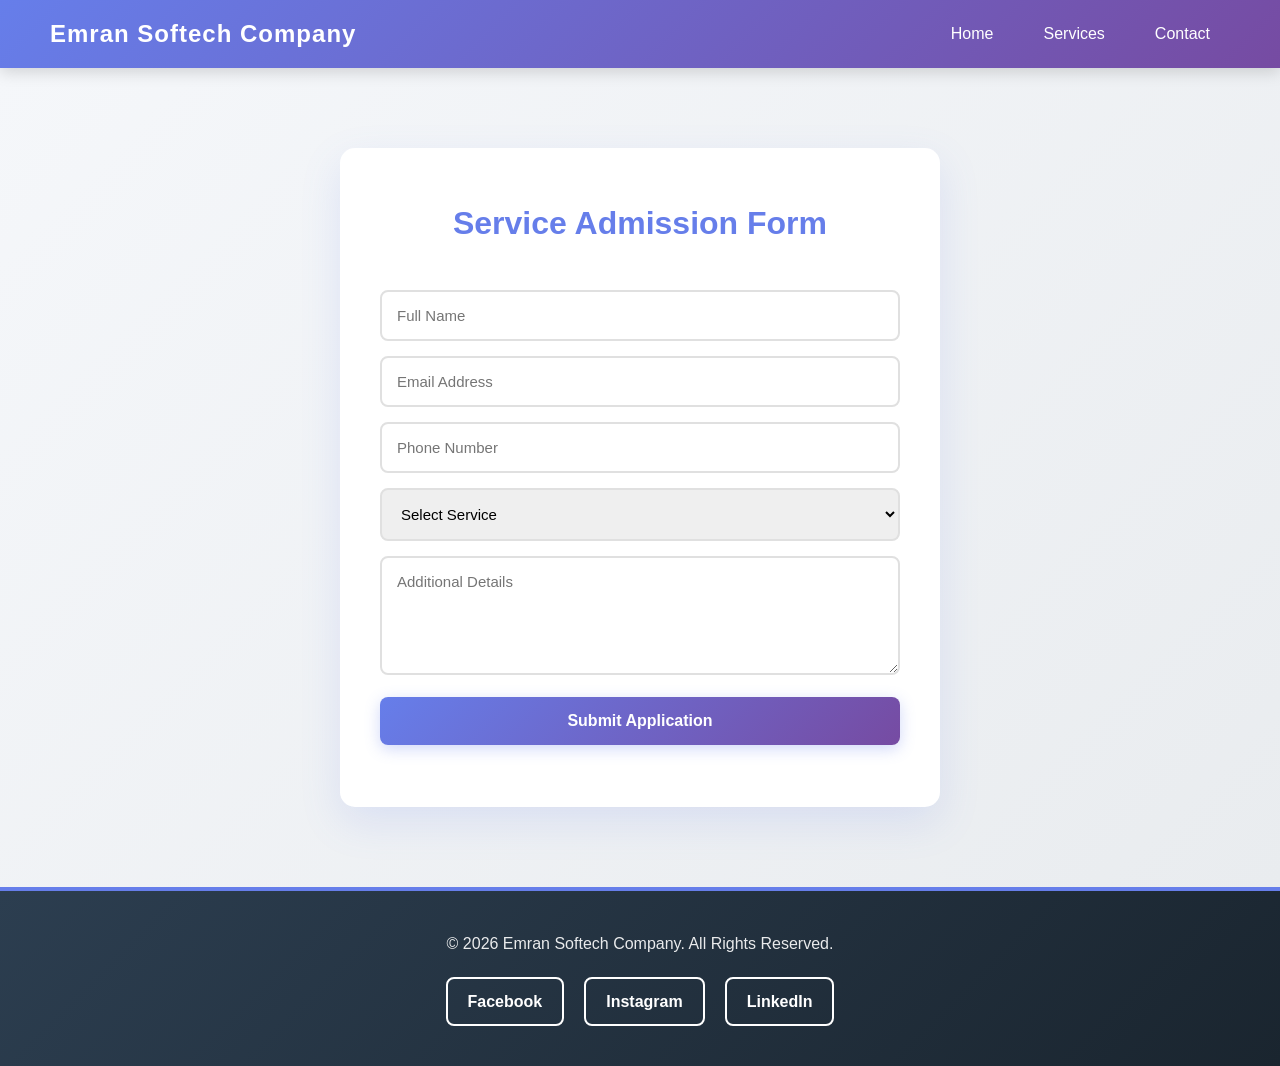
<file: admission.html>
<!doctype html>
<html lang="en">
<head>
  <meta charset="UTF-8">
  <meta name="viewport" content="width=device-width, initial-scale=1.0">
  <title>Admission Form | BMW Motors</title>
  <link rel="stylesheet" href="style.css">
</head>

<body>

<nav>
  <div class="logo">
    <h3>Emran Softech Company</h3>
  </div>
  <ul>
    <li><a href="index.html">Home</a></li>
    <li><a href="index.html#services">Services</a></li>
    <li><a href="index.html#contact">Contact</a></li>
  </ul>
</nav>

<section class="admission-section">
  <div class="admission-container">
    <h2>Service Admission Form</h2>

    <form class="admission-form">
      <input type="text" placeholder="Full Name" required>
      <input type="email" placeholder="Email Address" required>
      <input type="tel" placeholder="Phone Number" required>

      <select required>
        <option value="">Select Service</option>
        <option>Digital Marketing</option>
        <option>Web Development</option>
        <option>Graphic Design</option>
      </select>

      <textarea rows="5" placeholder="Additional Details"></textarea>

      <button type="submit">Submit Application</button>
    </form>
  </div>
</section>

<footer class="footer">
  <p>© 2026 Emran Softech Company. All Rights Reserved.</p>
  <div class="social-links">
    <a href="#">Facebook</a>
    <a href="#">Instagram</a>
    <a href="#">LinkedIn</a>
  </div>
</footer>

</body>
</html>
</file>
<file: style.css>
*{
  margin:0;
  padding:0;
  box-sizing:border-box;
  font-family: 'Segoe UI', Tahoma, Geneva, Verdana, sans-serif;
}

html {
  scroll-behavior: smooth;
}

body {
  line-height: 1.6;
  color: #333;
}

/* NAV */
nav{
  background: linear-gradient(135deg, #667eea 0%, #764ba2 100%);
  color:white;
  display:flex;
  justify-content:space-between;
  align-items: center;
  padding: 15px 50px;
  box-shadow: 0 4px 15px rgba(0, 0, 0, 0.15);
  position: sticky;
  top: 0;
  z-index: 100;
}

nav .logo h3 {
  font-size: 24px;
  font-weight: 700;
  letter-spacing: 1px;
  animation: slideInLeft 0.6s ease;
}

nav ul{
  display:flex;
  gap: 10px;
}

nav li{
  list-style:none;
}

nav a{
  color:white;
  padding: 12px 20px;
  text-decoration:none;
  font-weight: 500;
  transition: all 0.3s ease;
  border-radius: 5px;
  position: relative;
}

nav a::after {
  content: '';
  position: absolute;
  bottom: 0;
  left: 50%;
  width: 0;
  height: 2px;
  background: #fff;
  transition: all 0.3s ease;
  transform: translateX(-50%);
}

nav a:hover {
  background: rgba(255, 255, 255, 0.2);
  transform: translateY(-3px);
}

nav a:hover::after {
  width: 80%;
}

/* BANNER */
.banner{
  background: linear-gradient(135deg, #667eea 0%, #764ba2 50%, #f093fb 100%);
  height: 550px;
  display:flex;
  flex-direction:column;
  justify-content:center;
  align-items:center;
  padding: 60px 40px;
  text-align:center;
  color: white;
  position: relative;
  overflow: hidden;
}

.banner::before {
  content: '';
  position: absolute;
  top: 0;
  left: 0;
  width: 100%;
  height: 100%;
  background: radial-gradient(circle at 20% 50%, rgba(255, 255, 255, 0.1) 0%, transparent 50%),
              radial-gradient(circle at 80% 80%, rgba(255, 255, 255, 0.1) 0%, transparent 50%);
  pointer-events: none;
}

.banner h1 {
  font-size: 52px;
  margin-bottom: 20px;
  font-weight: 800;
  animation: slideInDown 0.8s ease;
  position: relative;
  z-index: 1;
  letter-spacing: -1px;
}

.banner p {
  font-size: 18px;
  max-width: 700px;
  line-height: 1.8;
  animation: slideInUp 0.8s ease 0.2s both;
  position: relative;
  z-index: 1;
  font-weight: 300;
}

@keyframes slideInDown {
  from {
    opacity: 0;
    transform: translateY(-30px);
  }
  to {
    opacity: 1;
    transform: translateY(0);
  }
}

@keyframes slideInUp {
  from {
    opacity: 0;
    transform: translateY(30px);
  }
  to {
    opacity: 1;
    transform: translateY(0);
  }
}

@keyframes slideInLeft {
  from {
    opacity: 0;
    transform: translateX(-30px);
  }
  to {
    opacity: 1;
    transform: translateX(0);
  }
}

/* SERVICES */
.service-section{
  background: linear-gradient(135deg, #f5f7fa 0%, #e9ecef 100%);
  padding: 80px 20px;
}

.services{
  max-width:1200px;
  margin:auto;
  padding: 40px 20px;
}

.services h2 {
  font-size: 42px;
  text-align: center;
  margin-bottom: 50px;
  color: #667eea;
  font-weight: 700;
  position: relative;
  padding-bottom: 20px;
}

.services h2::after {
  content: '';
  position: absolute;
  bottom: 0;
  left: 50%;
  width: 80px;
  height: 4px;
  background: linear-gradient(90deg, #667eea, #764ba2);
  transform: translateX(-50%);
  border-radius: 2px;
}

.card-container{
  display:flex;
  gap: 30px;
  flex-wrap: wrap;
}

.card{
  background: white;
  padding: 0;
  border-radius: 15px;
  width: calc(33.333% - 20px);
  box-shadow: 0 8px 25px rgba(0, 0, 0, 0.08);
  transition: all 0.4s cubic-bezier(0.175, 0.885, 0.32, 1.275);
  overflow: hidden;
  position: relative;
}

.card::before {
  content: '';
  position: absolute;
  top: 0;
  left: 0;
  width: 100%;
  height: 4px;
  background: linear-gradient(90deg, #667eea, #764ba2, #f093fb);
  transform: scaleX(0);
  transform-origin: left;
  transition: transform 0.4s ease;
}

.card:hover {
  transform: translateY(-15px);
  box-shadow: 0 15px 40px rgba(102, 126, 234, 0.2);
}

.card:hover::before {
  transform: scaleX(1);
}

.card img {
  width: 100%;
  height: 220px;
  object-fit: cover;
  transition: transform 0.4s ease;
}

.card:hover img {
  transform: scale(1.08);
}

.card h3 {
  font-size: 24px;
  color: #333;
  margin: 25px 20px 15px;
  font-weight: 700;
}

.card p {
  color: #666;
  margin: 0 20px 25px;
  font-size: 15px;
  line-height: 1.7;
}

.btn {
  text-align: center;
  margin: 0 20px 20px;
  padding-bottom: 20px;
}

.btn a {
  background: linear-gradient(135deg, #667eea 0%, #764ba2 100%);
  color: white;
  padding: 13px 30px;
  text-decoration: none;
  border-radius: 8px;
  display: inline-block;
  transition: all 0.3s ease;
  font-weight: 600;
  box-shadow: 0 4px 15px rgba(102, 126, 234, 0.3);
  border: 2px solid transparent;
}

.btn a:hover {
  transform: translateY(-3px);
  box-shadow: 0 8px 25px rgba(102, 126, 234, 0.5);
  background: linear-gradient(135deg, #764ba2 0%, #667eea 100%);
}

.btn a:active {
  transform: translateY(-1px);
}

/* ABOUT */
.about-section{
  background: white;
  padding: 80px 20px;
}

.about-container{
  max-width:1100px;
  margin:auto;
  text-align:center;
}

.about-container h2 {
  font-size: 42px;
  color: #667eea;
  margin-bottom: 30px;
  font-weight: 700;
  position: relative;
  padding-bottom: 20px;
}

.about-container h2::after {
  content: '';
  position: absolute;
  bottom: 0;
  left: 50%;
  width: 80px;
  height: 4px;
  background: linear-gradient(90deg, #667eea, #764ba2);
  transform: translateX(-50%);
  border-radius: 2px;
}

.about-container > p {
  font-size: 17px;
  color: #555;
  max-width: 800px;
  margin: 0 auto 40px;
  line-height: 1.8;
}

.about-container h3 {
  font-size: 28px;
  color: #333;
  margin-bottom: 20px;
  font-weight: 700;
}

.about-list{
  list-style:none;
  display:flex;
  justify-content:center;
  gap: 30px;
  flex-wrap: wrap;
  margin-top: 40px;
}

.about-list li {
  background: linear-gradient(135deg, #667eea 0%, #764ba2 100%);
  color: white;
  padding: 25px 30px;
  border-radius: 12px;
  flex: 1;
  min-width: 200px;
  max-width: 250px;
  font-weight: 600;
  transition: all 0.3s ease;
  box-shadow: 0 4px 15px rgba(102, 126, 234, 0.2);
}

.about-list li:hover {
  transform: translateY(-8px);
  box-shadow: 0 12px 30px rgba(102, 126, 234, 0.4);
}

/* CONTACT */
.contact-section{
  background: linear-gradient(135deg, #667eea 0%, #764ba2 100%);
  padding: 80px 20px;
  color: white;
}

.contact-container{
  max-width:1100px;
  margin:auto;
}

.contact-container h2 {
  font-size: 42px;
  text-align: center;
  margin-bottom: 15px;
  font-weight: 700;
}

.contact-container > p {
  text-align: center;
  font-size: 18px;
  margin-bottom: 50px;
  opacity: 0.95;
}

.contact-flex{
  display:flex;
  gap: 50px;
  margin-top: 30px;
}

.contact-info,
.contact-form{
  width:50%;
}

.contact-info h3,
.contact-form h3 {
  font-size: 24px;
  margin-bottom: 25px;
  font-weight: 700;
}

.contact-info p {
  margin-bottom: 20px;
  font-size: 16px;
  line-height: 1.8;
}

.contact-info strong {
  display: inline-block;
  min-width: 90px;
}

.contact-form input,
.contact-form textarea{
  width:100%;
  padding: 15px;
  margin-bottom: 15px;
  border: none;
  border-radius: 8px;
  font-size: 15px;
  font-family: inherit;
  background: rgba(255, 255, 255, 0.95);
  transition: all 0.3s ease;
}

.contact-form input:focus,
.contact-form textarea:focus{
  outline: none;
  background: white;
  box-shadow: 0 0 0 3px rgba(255, 255, 255, 0.3);
  transform: translateY(-3px);
}

.contact-form button{
  width: 100%;
  padding: 15px;
  margin-bottom: 10px;
  border: 2px solid white;
  border-radius: 8px;
  background: rgba(255, 255, 255, 0.95);
  color: #667eea;
  font-weight: 700;
  font-size: 16px;
  cursor: pointer;
  transition: all 0.3s ease;
}

.contact-form button:hover {
  background: white;
  transform: translateY(-3px);
  box-shadow: 0 10px 30px rgba(0, 0, 0, 0.2);
}

/* ADMISSION */
.admission-section{
  background: linear-gradient(135deg, #f5f7fa 0%, #e9ecef 100%);
  padding: 80px 20px;
  min-height: 600px;
  display: flex;
  align-items: center;
}

.admission-container{
  max-width:600px;
  margin:auto;
  background: white;
  padding: 50px 40px;
  border-radius: 15px;
  box-shadow: 0 15px 40px rgba(102, 126, 234, 0.15);
}

.admission-container h2 {
  text-align: center;
  font-size: 32px;
  color: #667eea;
  margin-bottom: 40px;
  font-weight: 700;
}

.admission-form input,
.admission-form select,
.admission-form textarea{
  width:100%;
  padding: 15px;
  margin-bottom: 15px;
  border: 2px solid #e0e0e0;
  border-radius: 8px;
  font-size: 15px;
  font-family: inherit;
  transition: all 0.3s ease;
}

.admission-form input:focus,
.admission-form select:focus,
.admission-form textarea:focus{
  outline: none;
  border-color: #667eea;
  box-shadow: 0 0 0 3px rgba(102, 126, 234, 0.1);
  transform: translateY(-3px);
}

.admission-form button{
  width: 100%;
  padding: 15px;
  margin-bottom: 12px;
  border: none;
  border-radius: 8px;
  background: linear-gradient(135deg, #667eea 0%, #764ba2 100%);
  color: white;
  font-weight: 700;
  font-size: 16px;
  cursor: pointer;
  transition: all 0.3s ease;
  box-shadow: 0 4px 15px rgba(102, 126, 234, 0.3);
}

.admission-form button:hover {
  transform: translateY(-3px);
  box-shadow: 0 8px 25px rgba(102, 126, 234, 0.5);
}

.admission-form button:active {
  transform: translateY(-1px);
}

/* FOOTER */
.footer{
  background: linear-gradient(135deg, #2c3e50 0%, #1a252f 100%);
  color:white;
  text-align:center;
  padding: 40px 20px;
  border-top: 4px solid #667eea;
}

.footer p {
  font-size: 16px;
  margin-bottom: 20px;
  opacity: 0.9;
}

.social-links {
  display: flex;
  justify-content: center;
  gap: 20px;
}

.social-links a {
  color: white;
  text-decoration: none;
  padding: 10px 20px;
  border: 2px solid white;
  border-radius: 8px;
  transition: all 0.3s ease;
  font-weight: 600;
  display: inline-block;
}

.social-links a:hover {
  background: white;
  color: #667eea;
  transform: translateY(-3px);
  box-shadow: 0 8px 20px rgba(0, 0, 0, 0.2);
}

/* RESPONSIVE */
@media (max-width: 768px) {
  nav {
    padding: 15px 20px;
    flex-direction: column;
    gap: 15px;
  }

  nav ul {
    flex-direction: column;
    gap: 5px;
  }

  nav a {
    padding: 10px 15px;
  }

  .banner {
    height: 400px;
    padding: 40px 20px;
  }

  .banner h1 {
    font-size: 36px;
  }

  .banner p {
    font-size: 16px;
  }

  .card-container {
    flex-direction: column;
  }

  .card {
    width: 100%;
  }

  .contact-flex {
    flex-direction: column;
    gap: 30px;
  }

  .contact-info,
  .contact-form {
    width: 100%;
  }

  .about-list {
    flex-direction: column;
  }

  .about-list li {
    max-width: 100%;
  }
}
</file>
